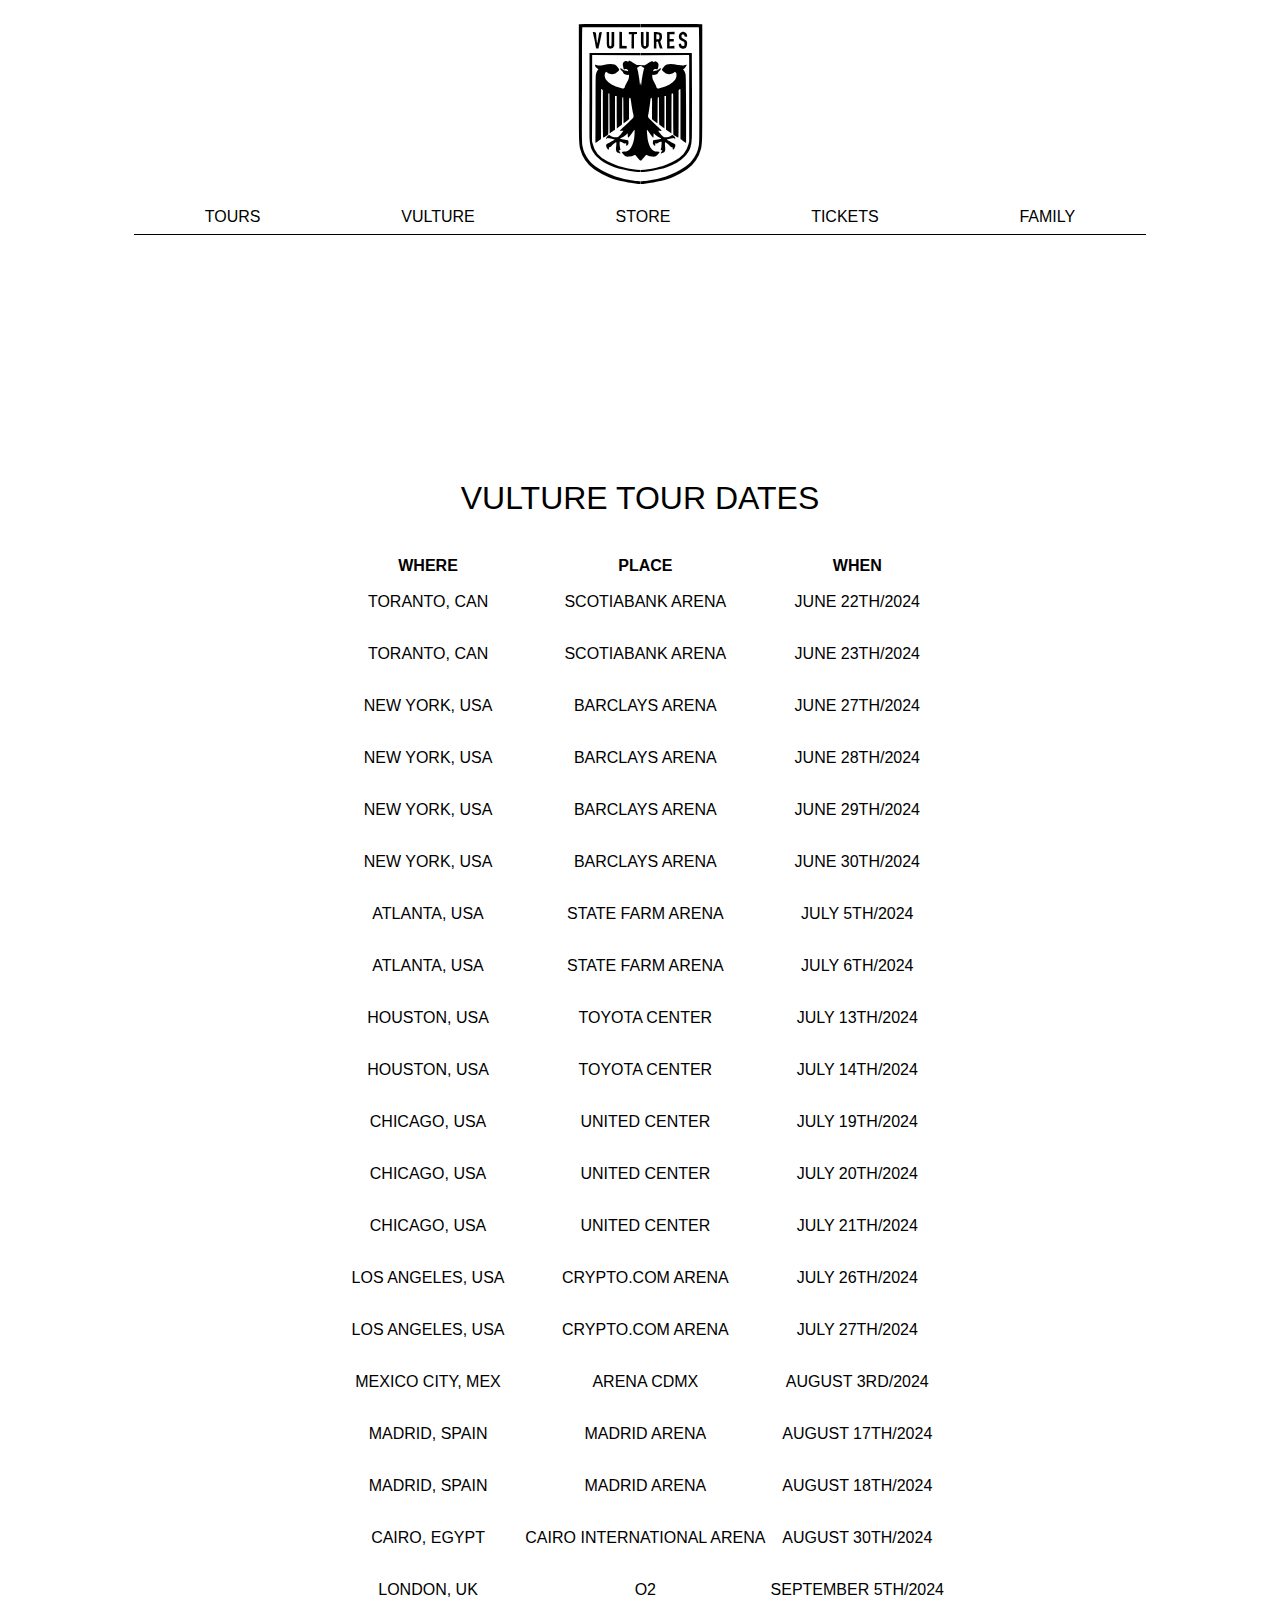
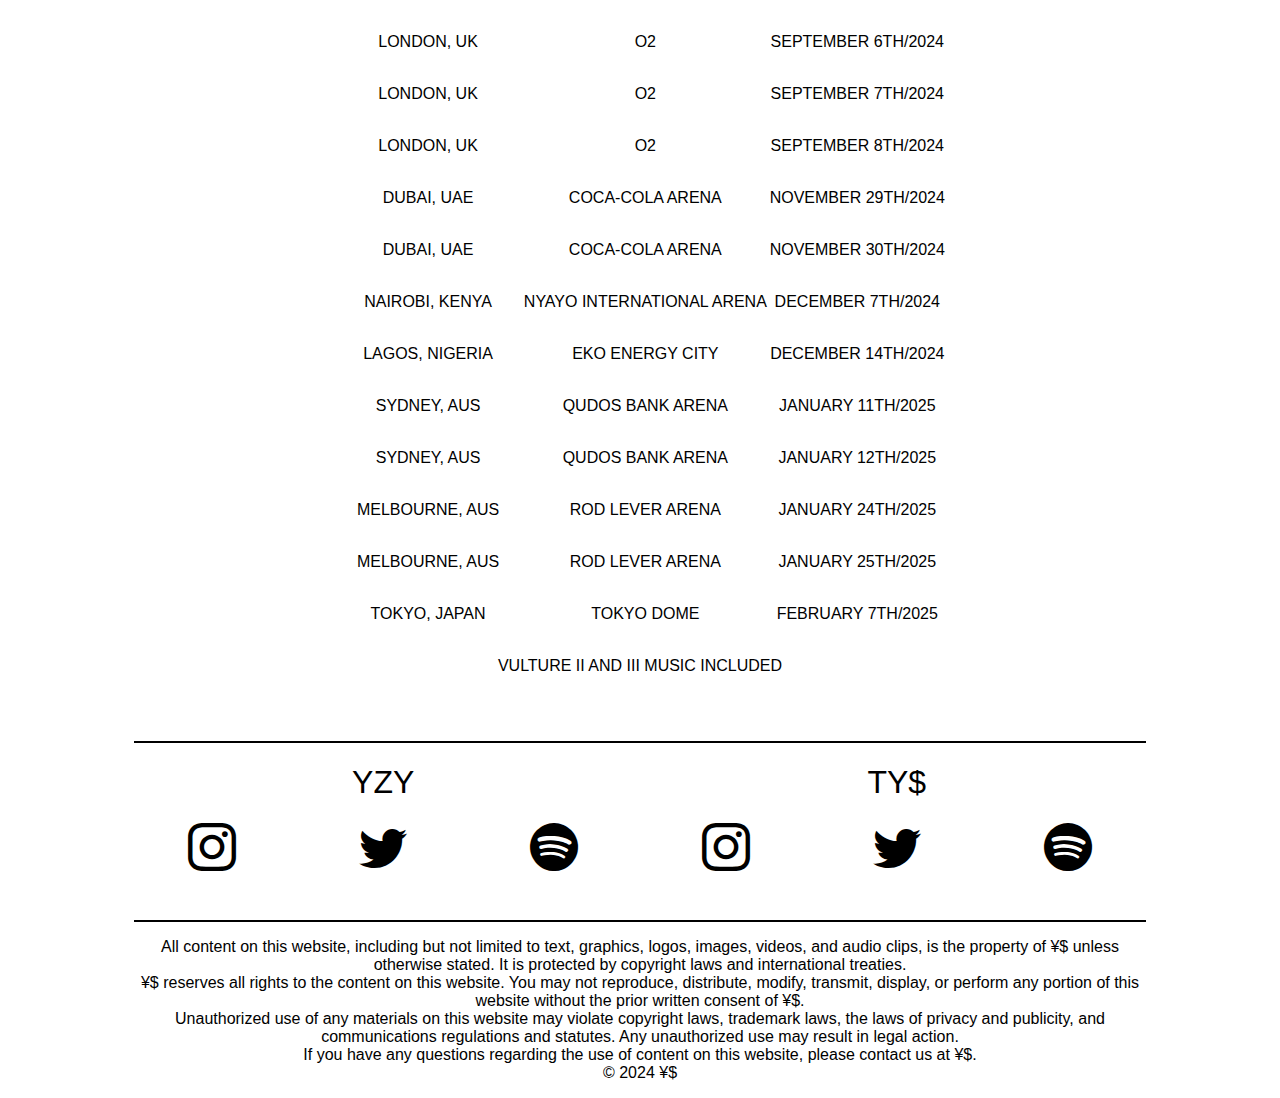
<file: index.html>
<!DOCTYPE html>
<html lang="en">
<head>
    <meta charset="UTF-8">
    <meta name="viewport" content="width=device-width, initial-scale=1.0">
    <link rel="stylesheet" href="css/styles.min.css">
    <link rel="stylesheet" href="icomoon-v1.0/style.css">
    <title>Forsíða</title>
</head>

<body>
    <header>
        <section class="logo">
            <a href="index.html"><span class="icon-VULTURELOGO"> </span></a>
        </section>
        <nav class="topnav">
            <input type="checkbox" class="menuinput" id="toggle">
            <label for="toggle" class="menulabel" ><span class="icon-VULTURELOGO"></span></label>
            <section class="topmenu">
                <a href="index.html">TOURS</a>
                <a href="VULTURE.html">VULTURE</a>
                <a href="STORE.html">STORE</a>
                <a href="TICKETS.html">TICKETS</a>
                <a href="FAMILY.html">FAMILY</a>
            </section>
        </nav> 
    </header>
    <main>
        <section>
            <div class="slideshow">
                <div class="slide">YZY & TY$ VULTURES TOUR SOON</div>
                <div class="slide">YZY & TY$ VULTURES TOUR SOON</div>
                <div class="slide">YZY & TY$ VULTURES TOUR SOON</div>
            </div>
        </section>
        <section>
            <h1>VULTURE TOUR DATES </h1>
        </section>
        <section class="tour seperation">
            <table class="center-table">
                <thead>
                    <th scope="col">WHERE</th>
                    <th scope="col">PLACE</th>
                    <th scope="col">WHEN</th>
                </thead>
                <tbody>
                    <tr>
                        <td data-label="WHERE">TORANTO, CAN</td>
                        <td data-label="PLACE">SCOTIABANK ARENA</td>
                        <td data-label="WHEN">JUNE 22TH/2024</td>
                    </tr>
                    <tr>
                        <td data-label="WHERE">TORANTO, CAN</td>
                        <td data-label="PLACE">SCOTIABANK ARENA</td>
                        <td data-label="WHEN">JUNE 23TH/2024</td>
                    </tr>
                    <tr>
                        <td data-label="WHERE">NEW YORK, USA</td>
                        <td data-label="PLACE">BARCLAYS ARENA</td>
                        <td data-label="WHEN">JUNE 27TH/2024</td>
                    </tr>
                    <tr>
                        <td data-label="WHERE">NEW YORK, USA</td>
                        <td data-label="PLACE">BARCLAYS ARENA</td>
                        <td data-label="WHEN">JUNE 28TH/2024</td>
                    </tr>
                    <tr>
                        <td data-label="WHERE">NEW YORK, USA</td>
                        <td data-label="PLACE">BARCLAYS ARENA</td>
                        <td data-label="WHEN">JUNE 29TH/2024</td>
                    </tr>
                    <tr>
                        <td data-label="WHERE">NEW YORK, USA</td>
                        <td data-label="PLACE">BARCLAYS ARENA</td>
                        <td data-label="WHEN">JUNE 30TH/2024</td>
                    </tr>
                    <tr>
                        <td data-label="WHERE">ATLANTA, USA</td>
                        <td data-label="PLACE">STATE FARM ARENA</td>
                        <td data-label="WHEN">JULY 5TH/2024</td>
                    </tr>
                    <tr>
                        <td data-label="WHERE">ATLANTA, USA</td>
                        <td data-label="PLACE">STATE FARM ARENA</td>
                        <td data-label="WHEN">JULY 6TH/2024</td>
                    </tr>
                    <tr>
                        <td data-label="WHERE">HOUSTON, USA</td>
                        <td data-label="PLACE">TOYOTA CENTER</td>
                        <td data-label="WHEN">JULY 13TH/2024</td>
                    </tr>
                    <tr>
                        <td data-label="WHERE">HOUSTON, USA</td>
                        <td data-label="PLACE">TOYOTA CENTER</td>
                        <td data-label="WHEN">JULY 14TH/2024</td>
                    </tr>
                    <tr>
                        <td data-label="WHERE">CHICAGO, USA</td>
                        <td data-label="PLACE">UNITED CENTER</td>
                        <td data-label="WHEN">JULY 19TH/2024</td>
                    </tr>
                    <tr>
                        <td data-label="WHERE">CHICAGO, USA</td>
                        <td data-label="PLACE">UNITED CENTER</td>
                        <td data-label="WHEN">JULY 20TH/2024</td>
                    </tr>
                    <tr>
                        <td data-label="WHERE">CHICAGO, USA</td>
                        <td data-label="PLACE">UNITED CENTER</td>
                        <td data-label="WHEN">JULY 21TH/2024</td>
                    </tr>
                    <tr>
                        <td data-label="WHERE">LOS ANGELES, USA</td>
                        <td data-label="PLACE">CRYPTO.COM ARENA</td>
                        <td data-label="WHEN">JULY 26TH/2024</td>
                    </tr>
                    <tr>
                        <td data-label="WHERE">LOS ANGELES, USA</td>
                        <td data-label="PLACE">CRYPTO.COM ARENA</td>
                        <td data-label="WHEN">JULY 27TH/2024</td>
                    </tr>
                    <tr>
                        <td data-label="WHERE">MEXICO CITY, MEX</td>
                        <td data-label="PLACE">ARENA CDMX</td>
                        <td data-label="WHEN">AUGUST 3RD/2024</td>
                    </tr>
                    <tr>
                        <td data-label="WHERE">MADRID, SPAIN</td>
                        <td data-label="PLACE">MADRID ARENA</td>
                        <td data-label="WHEN">AUGUST 17TH/2024</td>
                    </tr>
                    <tr>
                        <td data-label="WHERE">MADRID, SPAIN</td>
                        <td data-label="PLACE">MADRID ARENA</td>
                        <td data-label="WHEN">AUGUST 18TH/2024</td>
                    </tr>
                    <tr>
                        <td data-label="WHERE">CAIRO, EGYPT</td>
                        <td data-label="PLACE">CAIRO INTERNATIONAL ARENA</td>
                        <td data-label="WHEN">AUGUST 30TH/2024</td>
                    </tr>
                    <tr>
                        <td data-label="WHERE">LONDON, UK</td>
                        <td data-label="PLACE">O2</td>
                        <td data-label="WHEN">SEPTEMBER 5TH/2024</td>
                    </tr>
                    <tr>
                        <td data-label="WHERE">LONDON, UK</td>
                        <td data-label="PLACE">O2</td>
                        <td data-label="WHEN">SEPTEMBER 6TH/2024</td>
                    </tr>
                    <tr>
                        <td data-label="WHERE">LONDON, UK</td>
                        <td data-label="PLACE">O2</td>
                        <td data-label="WHEN">SEPTEMBER 7TH/2024</td>
                    </tr>
                    <tr>
                        <td data-label="WHERE">LONDON, UK</td>
                        <td data-label="PLACE">O2</td>
                        <td data-label="WHEN">SEPTEMBER 8TH/2024</td>
                    </tr>
                    <tr>
                        <td data-label="WHERE">DUBAI, UAE</td>
                        <td data-label="PLACE">COCA-COLA ARENA</td>
                        <td data-label="WHEN">NOVEMBER 29TH/2024</td>
                    </tr>
                    <tr>
                        <td data-label="WHERE">DUBAI, UAE</td>
                        <td data-label="PLACE">COCA-COLA ARENA</td>
                        <td data-label="WHEN">NOVEMBER 30TH/2024</td>
                    </tr>
                    <tr>
                        <td data-label="WHERE">NAIROBI, KENYA</td>
                        <td data-label="PLACE">NYAYO INTERNATIONAL ARENA</td>
                        <td data-label="WHEN">DECEMBER 7TH/2024</td>
                    </tr>
                    <tr>
                        <td data-label="WHERE">LAGOS, NIGERIA</td>
                        <td data-label="PLACE">EKO ENERGY CITY</td>
                        <td data-label="WHEN">DECEMBER 14TH/2024</td>
                    </tr>
                    <tr>
                        <td data-label="WHERE">SYDNEY, AUS</td>
                        <td data-label="PLACE">QUDOS BANK ARENA</td>
                        <td data-label="WHEN">JANUARY 11TH/2025</td>
                    </tr>
                    <tr>
                        <td data-label="WHERE">SYDNEY, AUS</td>
                        <td data-label="PLACE">QUDOS BANK ARENA</td>
                        <td data-label="WHEN">JANUARY 12TH/2025</td>
                    </tr>
                    <tr>
                        <td data-label="WHERE">MELBOURNE, AUS</td>
                        <td data-label="PLACE">ROD LEVER ARENA</td>
                        <td data-label="WHEN">JANUARY 24TH/2025</td>
                    </tr>
                    <tr>
                        <td data-label="WHERE">MELBOURNE, AUS</td>
                        <td data-label="PLACE">ROD LEVER ARENA</td>
                        <td data-label="WHEN">JANUARY 25TH/2025</td>
                    </tr>
                    <tr>
                        <td data-label="WHERE">TOKYO, JAPAN</td>
                        <td data-label="PLACE">TOKYO DOME</td>
                        <td data-label="WHEN">FEBRUARY 7TH/2025</td>
                    </tr>
                </tbody>
                <tfoot><tr><td class="taflafoot" colspan="4">VULTURE II AND III MUSIC INCLUDED</td></tr></tfoot>
            </table>
        </section>
        <section>
        </section>
    </main>
    <footer class="container">
        <section class="col-2 seperation">
            <div>
                <h1>YZY</h1>
                <div class="col-3">
                    <a href="https://www.instagram.com/kanyewest/?hl=en"><span class="icon-instagram"></span></a>
                    <a href="https://twitter.com/kanyewest?lang=en"><span class="icon-twitter"></span></a>
                    <a href="https://open.spotify.com/artist/5K4W6rqBFWDnAN6FQUkS6x"><span class="icon-spotify"></span></a>
                </div>
            </div>
            <div>
                <h1>TY$</h1>
                <div class="col-3">
                    <a href="https://www.instagram.com/tydollasign/?hl=en"><span class="icon-instagram"></span></a>
                    <a href="https://twitter.com/tydollasign?ref_src=twsrc%5Egoogle%7Ctwcamp%5Eserp%7Ctwgr%5Eauthor"><span class="icon-twitter"></span></a>
                    <a href="https://open.spotify.com/artist/7c0XG5cIJTrrAgEC3ULPiq"><span class="icon-spotify"></span></a>
                </div>
            </div>
        </section>
        <section class="copyright">
            <p>All content on this website, including but not limited to text, graphics, logos, images, videos, and audio clips, is the property of ¥$ unless otherwise stated. It is protected by copyright laws and international treaties. <br> 
      
                ¥$ reserves all rights to the content on this website. You may not reproduce, distribute, modify, transmit, display, or perform any portion of this website without the prior written consent of ¥$. <br>
                  
                Unauthorized use of any materials on this website may violate copyright laws, trademark laws, the laws of privacy and publicity, and communications regulations and statutes. Any unauthorized use may result in legal action. <br>
                  
                If you have any questions regarding the use of content on this website, please contact us at ¥$.  <br>
                  
                © 2024 ¥$</p>
        </section>    
    </footer>
    <a href="#top" class="scrollUp">⇧</a>
</body>
</html>
</file>
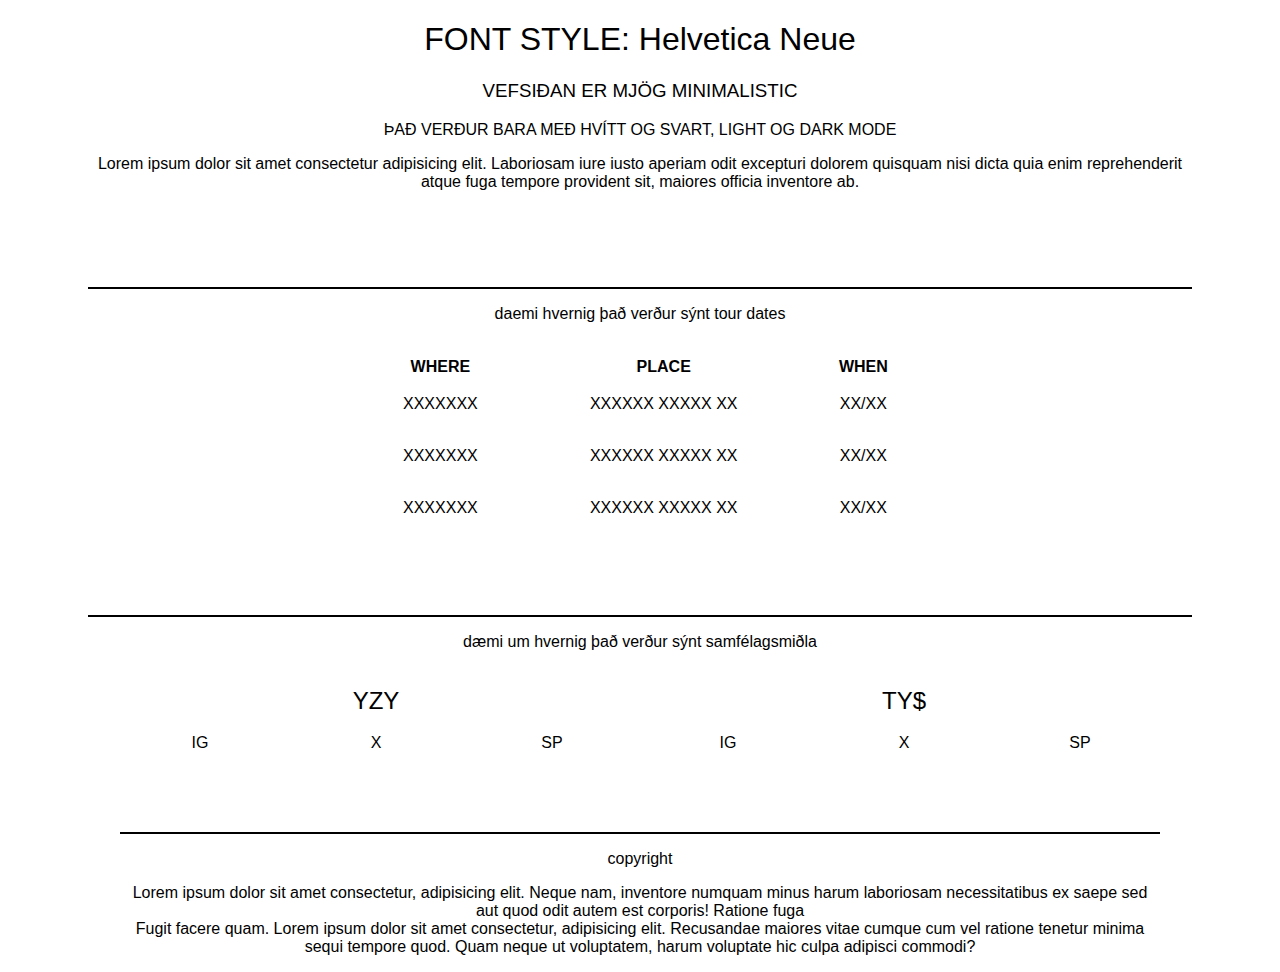
<file: Styledaemi/index.html>
<!DOCTYPE html>
<html lang="en">
<head>
    <meta charset="UTF-8">
    <meta name="viewport" content="width=device-width, initial-scale=1.0">
    <title></title>
</head>
<style>
html {
    scroll-behavior: smooth;
  }
:root {
    font-family: "HelveticaNeue-Light", "Helvetica Neue Light", "Helvetica Neue", Helvetica, Arial, "Lucida Grande", sans-serif; 

    --lt-bg-1:rgb(255, 255, 255);
    --lt-txt-1:rgb(0, 0, 0);

    --nt-bg-1:rgb(0, 0, 0);
    --nt-txt-1:rgb(255, 255, 255);
}
@media (prefers-color-scheme: dark) {
	:root {
		--lt-bg-1: var(--nt-bg-1);
        --lt-txt-1: var(--nt-txt-1);
	}
}

body {
    background-color: var(--lt-bg-1);
    color: var(--lt-txt-1);
}
h1,
h2,
h3,
h4,
h5,
h6,
p {
    font-weight: 300;
    text-align: center;
}
.seperation{
    border-bottom: 2px solid black;
    padding-bottom: 5rem;
}
body {
    padding: 0 5rem 0 5rem;
}
footer {
    padding: 0 2rem 0 2rem;
}
.col-2 {
    display: grid;
    grid-template-columns: 1fr;
    row-gap: 1rem;
    text-align: center;
}
.col-3 {
    display: grid;
    grid-template-columns: 1fr;
    row-gap: 1rem;
    text-align: center;
}
@media screen and (min-width: 768px) {
    .col-2 {
      display: grid;
      grid-template-columns: 1fr 1fr;
      gap: 1rem;
    }
    .col-3 {
        display: grid;
        grid-template-columns: 1fr 1fr 1fr;
        gap: 1rem;
    }
  }
table {
    padding-top: 1rem;
    border: none;
    background-color:var(--lt-bg-1);
    width: 50%;
    text-align: center;
    margin: auto;
}
table td {
    color: var(--lt-txt-1);
    text-align: center;
    padding: 1rem 0 1rem 0;
}
a {
    text-decoration: none;
    color: var(--lt-txt-1);
}
</style>
<body>
    <h1>FONT STYLE: Helvetica Neue</h1>
    <section class="seperation">
        <div>
            <h3>VEFSIÐAN ER MJÖG MINIMALISTIC</h3>
            <p>ÞAÐ VERÐUR BARA MEÐ HVÍTT OG SVART, LIGHT OG DARK MODE</p>
        </div>
        <div>
            <p>Lorem ipsum dolor sit amet consectetur adipisicing elit. Laboriosam iure iusto aperiam odit excepturi dolorem quisquam nisi dicta quia enim reprehenderit atque fuga tempore provident sit, maiores officia inventore ab.</p>
        </div>
    </section>
    <section class="seperation">
        <p>daemi hvernig það verður sýnt tour dates</p>
        <table>
            <thead>
                <th>WHERE</th>
                <th>PLACE</th>
                <th>WHEN</th>
            </thead>
            <tbody>
                <tr>
                    <td>XXXXXXX</td>
                    <td>XXXXXX XXXXX XX</td>
                    <td>XX/XX</td>
                </tr>
                <tr>
                    <td>XXXXXXX</td>
                    <td>XXXXXX XXXXX XX</td>
                    <td>XX/XX</td>
                </tr>
                <tr>
                    <td>XXXXXXX</td>
                    <td>XXXXXX XXXXX XX</td>
                    <td>XX/XX</td>
                </tr>
            </tbody>
            <tfoot></tfoot>
        </table>
    </section>
</body>
<footer>
    <p>dæmi um hvernig það verður sýnt samfélagsmiðla</p>
    <section class="col-2 container seperation">
        <div>
           <h2>YZY</h2>
            <div class="col-3">
                <a href="#">IG</a>
                <a href="#">X</a>
                <a href="#">SP</a>
            </div>
        </div>
        <div>
            <h2>TY$</h2>
            <div class="col-3">
                <a href="#">IG</a>
                <a href="#">X</a>
                <a href="#">SP</a>
            </div>
        </div>
    </section>
    <p>copyright</p>
    <section>
        <p>Lorem ipsum dolor sit amet consectetur, adipisicing elit. Neque nam, inventore numquam minus harum laboriosam necessitatibus ex saepe sed aut quod odit autem est corporis! Ratione fuga <br> 
            Fugit facere quam. Lorem ipsum dolor sit amet consectetur, adipisicing elit. Recusandae maiores vitae cumque cum vel ratione tenetur minima sequi tempore quod. Quam neque ut voluptatem, harum voluptate hic culpa adipisci commodi?</p>
    </section>
</footer>
</html>
</file>
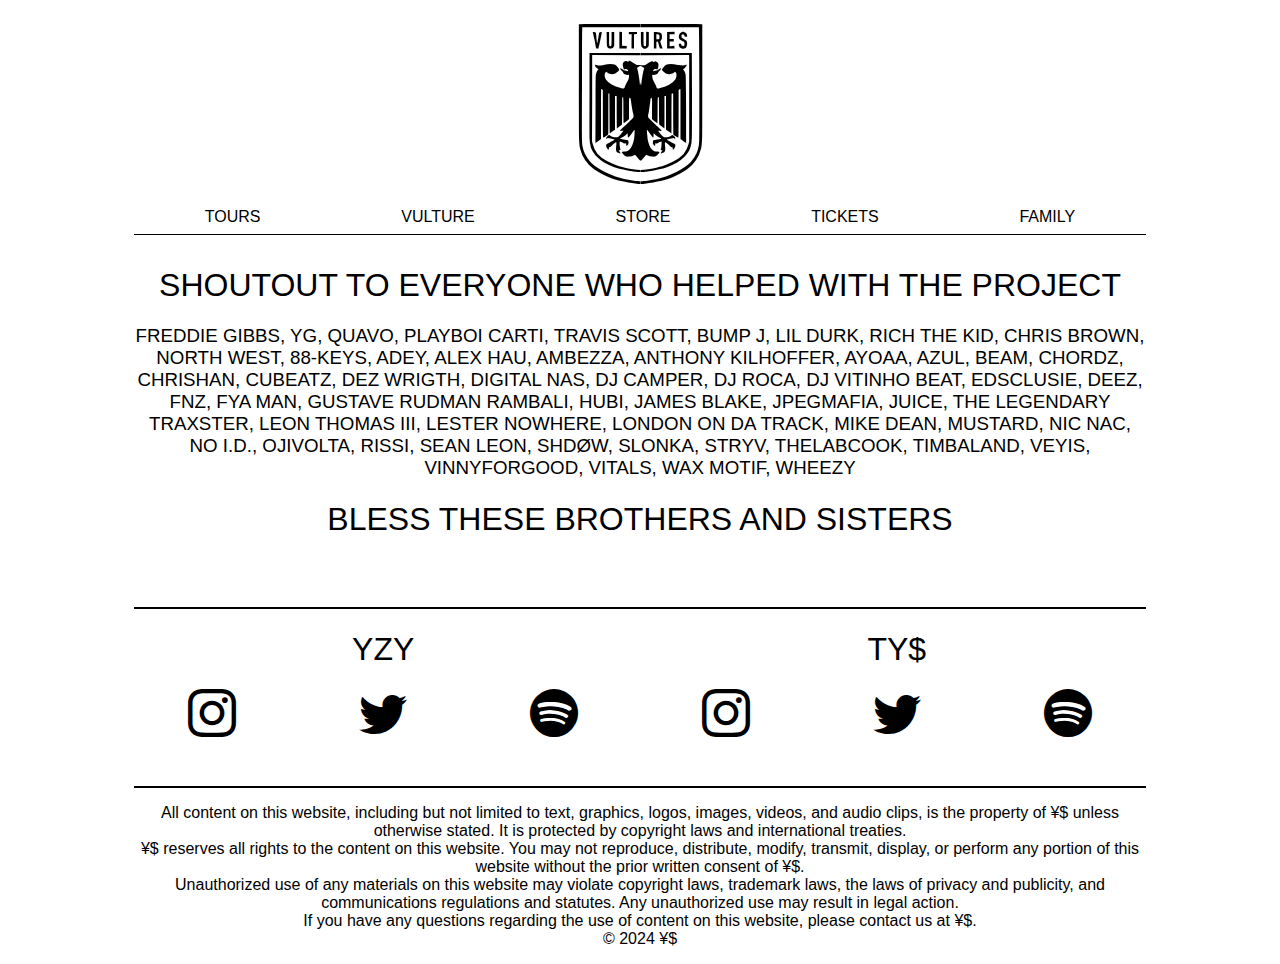
<file: FAMILY.html>
<!DOCTYPE html>
<html lang="en">
<head>
    <meta charset="UTF-8">
    <meta name="viewport" content="width=device-width, initial-scale=1.0">
    <link rel="stylesheet" href="css/styles.min.css">
    <link rel="stylesheet" href="icomoon-v1.0/style.css">
    <title>FAMILY</title>
</head>

<body>
    <header>
        <section class="logo">
            <a href="index.html"><span class="icon-VULTURELOGO"> </span></a>
        </section>
        <nav class="topnav">
            <input type="checkbox" class="menuinput" id="toggle">
            <label for="toggle" class="menulabel" ><span class="icon-VULTURELOGO"></span></label>
            <section class="topmenu">
                <a href="index.html">TOURS</a>
                <a href="VULTURE.html">VULTURE</a>
                <a href="STORE.html">STORE</a>
                <a href="TICKETS.html">TICKETS</a>
                <a href="FAMILY.html">FAMILY</a>
            </section>
        </nav> 
    </header>
    <main>
        <section class="seperation">
            <h1> <strong> SHOUTOUT TO EVERYONE WHO HELPED WITH THE PROJECT </strong></h1>
            <h3>FREDDIE GIBBS, YG, QUAVO, PLAYBOI CARTI, TRAVIS SCOTT, BUMP J, LIL DURK, RICH THE KID, CHRIS BROWN, NORTH WEST, 88-KEYS, ADEY, ALEX HAU, AMBEZZA, ANTHONY KILHOFFER, AYOAA, AZUL, BEAM, CHORDZ, CHRISHAN, CUBEATZ, DEZ WRIGTH, DIGITAL NAS, DJ CAMPER, DJ ROCA, DJ VITINHO BEAT, EDSCLUSIE, DEEZ, FNZ, FYA MAN, GUSTAVE RUDMAN RAMBALI, HUBI, JAMES BLAKE, JPEGMAFIA, JUICE, THE LEGENDARY TRAXSTER, LEON THOMAS III, LESTER NOWHERE, LONDON ON DA TRACK, MIKE DEAN, MUSTARD, NIC NAC, NO I.D., OJIVOLTA, RISSI, SEAN LEON, SHDØW, SLONKA, STRYV, THELABCOOK, TIMBALAND, VEYIS, VINNYFORGOOD, VITALS, WAX MOTIF, WHEEZY</h3>
            <h1><strong>BLESS THESE BROTHERS AND SISTERS</strong></h1>
        </section>
    </main>
    <footer class="container">
        <section class="col-2 seperation">
            <div>
                <h1>YZY</h1>
                <div class="col-3">
                    <a href="https://www.instagram.com/kanyewest/?hl=en"><span class="icon-instagram"></span></a>
                    <a href="https://twitter.com/kanyewest?lang=en"><span class="icon-twitter"></span></a>
                    <a href="https://open.spotify.com/artist/5K4W6rqBFWDnAN6FQUkS6x"><span class="icon-spotify"></span></a>
                </div>
            </div>
            <div>
                <h1>TY$</h1>
                <div class="col-3">
                    <a href="https://www.instagram.com/tydollasign/?hl=en"><span class="icon-instagram"></span></a>
                    <a href="https://twitter.com/tydollasign?ref_src=twsrc%5Egoogle%7Ctwcamp%5Eserp%7Ctwgr%5Eauthor"><span class="icon-twitter"></span></a>
                    <a href="https://open.spotify.com/artist/7c0XG5cIJTrrAgEC3ULPiq"><span class="icon-spotify"></span></a>
                </div>
            </div>
        </section>
        <section class="copyright">
            <p>All content on this website, including but not limited to text, graphics, logos, images, videos, and audio clips, is the property of ¥$ unless otherwise stated. It is protected by copyright laws and international treaties. <br> 
      
                ¥$ reserves all rights to the content on this website. You may not reproduce, distribute, modify, transmit, display, or perform any portion of this website without the prior written consent of ¥$. <br>
                  
                Unauthorized use of any materials on this website may violate copyright laws, trademark laws, the laws of privacy and publicity, and communications regulations and statutes. Any unauthorized use may result in legal action. <br>
                  
                If you have any questions regarding the use of content on this website, please contact us at ¥$.  <br>
                  
                © 2024 ¥$</p>
        </section>    
    </footer>
    <a href="#top" class="scrollUp">⇧</a>
</body>
</html>
</file>
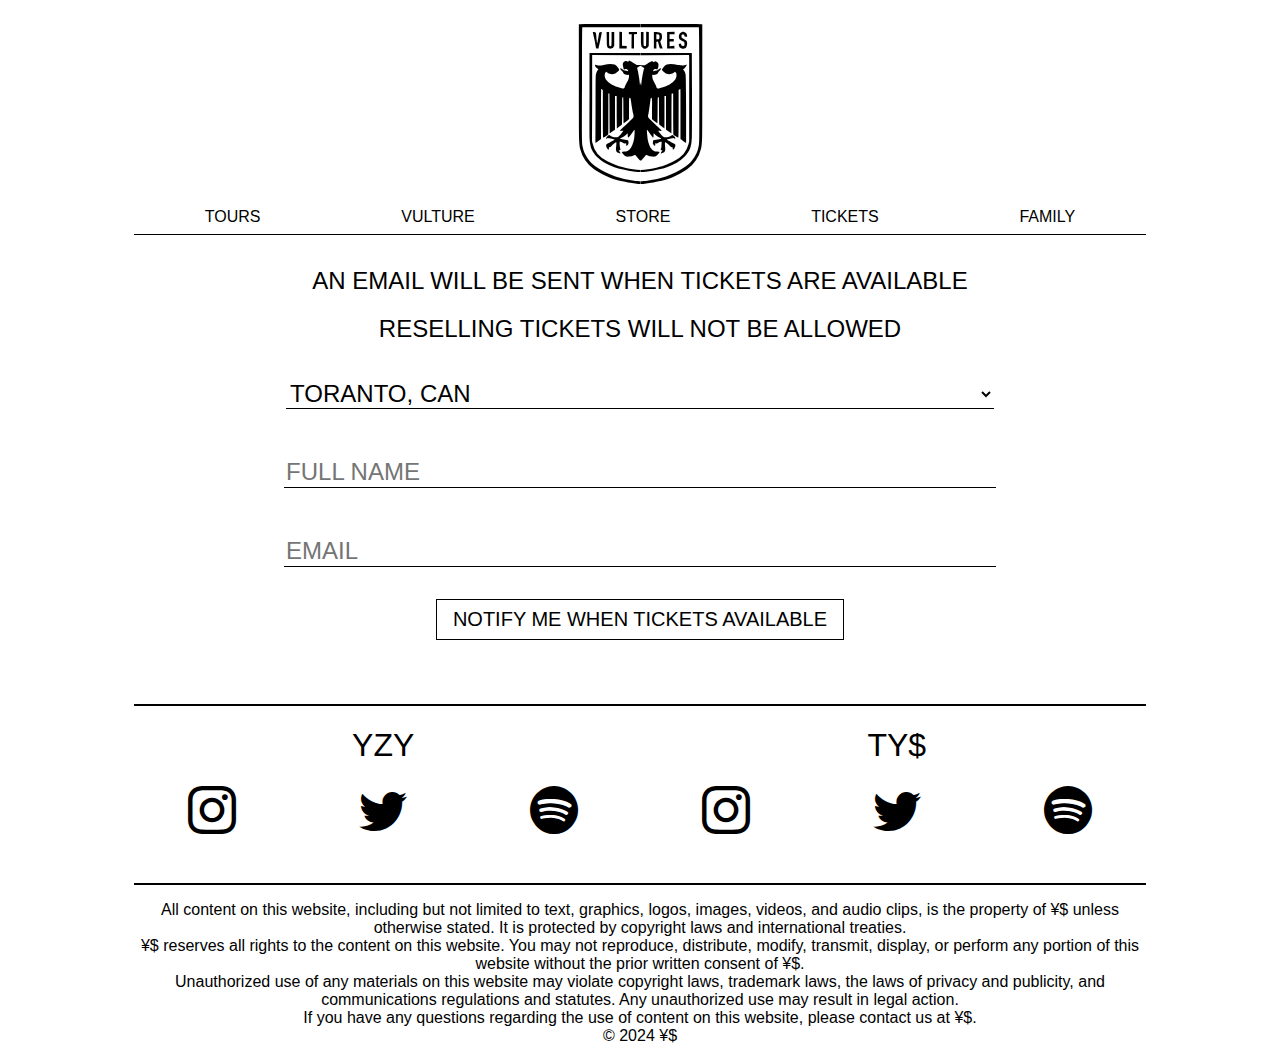
<file: TICKETS.html>
<!DOCTYPE html>
<html lang="en">
<head>
    <meta charset="UTF-8">
    <meta name="viewport" content="width=device-width, initial-scale=1.0">
    <link rel="stylesheet" href="css/styles.min.css">
    <link rel="stylesheet" href="icomoon-v1.0/style.css">
    <title>Forsíða</title>
</head>

<body>
    <header>
        <section class="logo">
            <a href="index.html"><span class="icon-VULTURELOGO"> </span></a>
        </section>
        <nav class="topnav">
            <input type="checkbox" class="menuinput" id="toggle">
            <label for="toggle" class="menulabel" ><span class="icon-VULTURELOGO"></span></label>
            <section class="topmenu">
                <a href="index.html">TOURS</a>
                <a href="VULTURE.html">VULTURE</a>
                <a href="STORE.html">STORE</a>
                <a href="TICKETS.html">TICKETS</a>
                <a href="FAMILY.html">FAMILY</a>
            </section>
        </nav> 
    </header>
    <main>
        <section>
            <h2>AN EMAIL WILL BE SENT WHEN TICKETS ARE AVAILABLE</h2>
            <h2>RESELLING TICKETS WILL NOT BE ALLOWED</h2>
        </section>
        <section class="seperation">
            <form action="#" method="get" class="register">
                <p>
                    <select name="" id="" placeholder="COUNTRY" required>
                        <option value="">TORANTO, CAN</option>
                        <option value="">NEW YORK, USA</option>
                        <option value="">ATLANTA, USA</option>
                        <option value="">HOUSTON, USA</option>
                        <option value="">CHICAGO, USA</option>
                        <option value="">LOS ANGELES, USA</option>
                        <option value="">MEXICO CITY, MEX</option>
                        <option value="">MADRID, SPAIN</option>
                        <option value="">LONDON, UK</option>
                        <option value="">DUBAI, UAE</option>
                        <option value="">NAIROBI, KENYA	</option>
                        <option value="">LAGOS, NIGERIA	</option>
                        <option value="">SYDNEY, AUS</option>
                        <option value="">MELBOURNE, AUS	</option>
                        <option value="">TOKYO, JAPAN</option>
                    </select>
                </p>
                <p>
                    <input type="text" name="" id="" placeholder="FULL NAME" required>
                </p>
                <p>
                    <input type="email" name="" id="" placeholder="EMAIL" required>
                </p>
                <p>
                <button class="notify">NOTIFY ME WHEN TICKETS AVAILABLE</button>
                <p>
            </form>
        </section>
    </main>
    <footer class="container">
        <section class="col-2 seperation">
            <div>
                <h1>YZY</h1>
                <div class="col-3">
                    <a href="https://www.instagram.com/kanyewest/?hl=en"><span class="icon-instagram"></span></a>
                    <a href="https://twitter.com/kanyewest?lang=en"><span class="icon-twitter"></span></a>
                    <a href="https://open.spotify.com/artist/5K4W6rqBFWDnAN6FQUkS6x"><span class="icon-spotify"></span></a>
                </div>
            </div>
            <div>
                <h1>TY$</h1>
                <div class="col-3">
                    <a href="https://www.instagram.com/tydollasign/?hl=en"><span class="icon-instagram"></span></a>
                    <a href="https://twitter.com/tydollasign?ref_src=twsrc%5Egoogle%7Ctwcamp%5Eserp%7Ctwgr%5Eauthor"><span class="icon-twitter"></span></a>
                    <a href="https://open.spotify.com/artist/7c0XG5cIJTrrAgEC3ULPiq"><span class="icon-spotify"></span></a>
                </div>
            </div>
        </section>
        <section class="copyright">
            <p>All content on this website, including but not limited to text, graphics, logos, images, videos, and audio clips, is the property of ¥$ unless otherwise stated. It is protected by copyright laws and international treaties. <br> 
      
                ¥$ reserves all rights to the content on this website. You may not reproduce, distribute, modify, transmit, display, or perform any portion of this website without the prior written consent of ¥$. <br>
                  
                Unauthorized use of any materials on this website may violate copyright laws, trademark laws, the laws of privacy and publicity, and communications regulations and statutes. Any unauthorized use may result in legal action. <br>
                  
                If you have any questions regarding the use of content on this website, please contact us at ¥$.  <br>
                  
                © 2024 ¥$</p>
        </section>    
    </footer>
    <a href="#top" class="scrollUp">⇧</a>
</body>
</html>
</file>
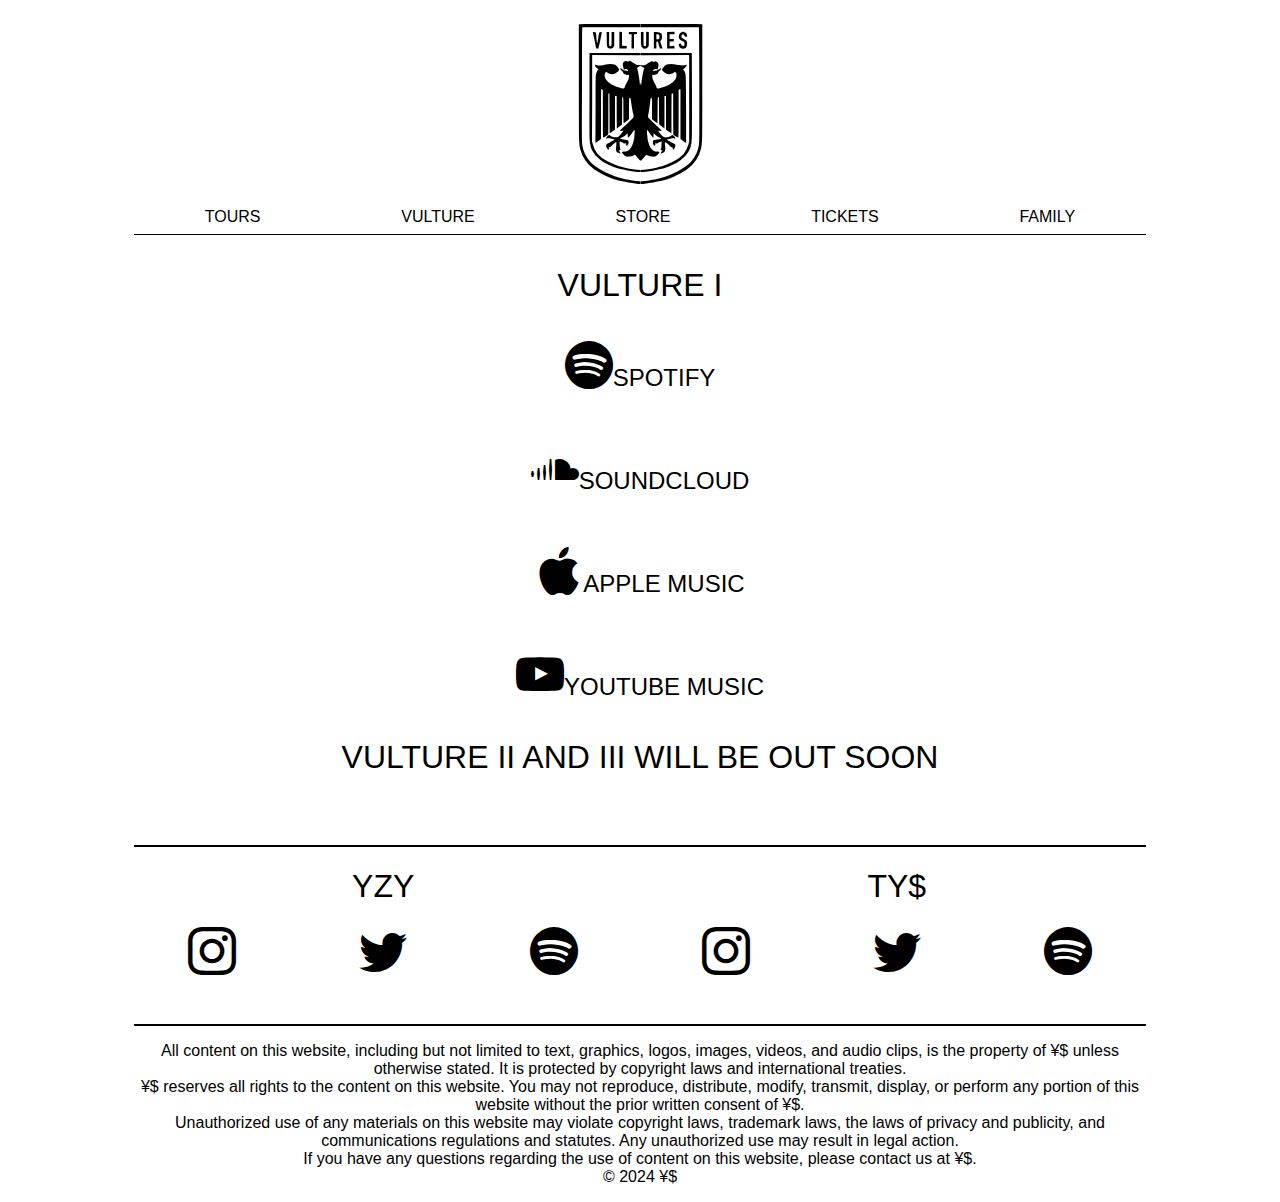
<file: VULTURE.html>
<!DOCTYPE html>
<html lang="en">
<head>
    <meta charset="UTF-8">
    <meta name="viewport" content="width=device-width, initial-scale=1.0">
    <link rel="stylesheet" href="css/styles.min.css">
    <link rel="stylesheet" href="icomoon-v1.0/style.css">
    <title>VULTURE</title>
</head>

<body>
    <header>
        <section class="logo">
            <a href="index.html"><span class="icon-VULTURELOGO"> </span></a>
        </section>
        <nav class="topnav">
            <input type="checkbox" class="menuinput" id="toggle">
            <label for="toggle" class="menulabel" ><span class="icon-VULTURELOGO"></span></label>
            <section class="topmenu">
                <a href="index.html">TOURS</a>
                <a href="VULTURE.html">VULTURE</a>
                <a href="STORE.html">STORE</a>
                <a href="TICKETS.html">TICKETS</a>
                <a href="FAMILY.html">FAMILY</a>
            </section>
        </nav> 
    </header>
    <main>
        <section class="seperation vulture">
            <h1>VULTURE I</h1>
            <h2><span class="icon-spotify"></span><strong><a href="https://open.spotify.com/album/0k7ALIqqds5oGFtpMsaHLK">SPOTIFY</a></strong></h2>
            <h2><span class="icon-soundcloud"></span><strong><a href="https://soundcloud.com/kanyewest/sets/vultures-1-2">SOUNDCLOUD</a></strong></h2>
            <h2><span class="icon-appleinc"></span><strong><a href="">APPLE MUSIC</a></strong></h2>
            <h2><span class="icon-youtube"></span><strong><a href="https://music.youtube.com/playlist?list=OLAK5uy_nfksLEr5NjaidtkdY2HypJ3i6heoxU_kE">YOUTUBE MUSIC</a></strong></h2>
            <h1>VULTURE II AND III WILL BE OUT SOON</h1>
        </section>
    </main>
    <footer class="container">
        <section class="col-2 seperation">
            <div>
                <h1>YZY</h1>
                <div class="col-3">
                    <a href="https://www.instagram.com/kanyewest/?hl=en"><span class="icon-instagram"></span></a>
                    <a href="https://twitter.com/kanyewest?lang=en"><span class="icon-twitter"></span></a>
                    <a href="https://open.spotify.com/artist/5K4W6rqBFWDnAN6FQUkS6x"><span class="icon-spotify"></span></a>
                </div>
            </div>
            <div>
                <h1>TY$</h1>
                <div class="col-3">
                    <a href="https://www.instagram.com/tydollasign/?hl=en"><span class="icon-instagram"></span></a>
                    <a href="https://twitter.com/tydollasign?ref_src=twsrc%5Egoogle%7Ctwcamp%5Eserp%7Ctwgr%5Eauthor"><span class="icon-twitter"></span></a>
                    <a href="https://open.spotify.com/artist/7c0XG5cIJTrrAgEC3ULPiq"><span class="icon-spotify"></span></a>
                </div>
            </div>
        </section>
        <section class="copyright">
            <p>All content on this website, including but not limited to text, graphics, logos, images, videos, and audio clips, is the property of ¥$ unless otherwise stated. It is protected by copyright laws and international treaties. <br> 
      
                ¥$ reserves all rights to the content on this website. You may not reproduce, distribute, modify, transmit, display, or perform any portion of this website without the prior written consent of ¥$. <br>
                  
                Unauthorized use of any materials on this website may violate copyright laws, trademark laws, the laws of privacy and publicity, and communications regulations and statutes. Any unauthorized use may result in legal action. <br>
                  
                If you have any questions regarding the use of content on this website, please contact us at ¥$.  <br>
                  
                © 2024 ¥$</p>
        </section>    
    </footer>
    <a href="#top" class="scrollUp">⇧</a>
</body>
</html>
</file>
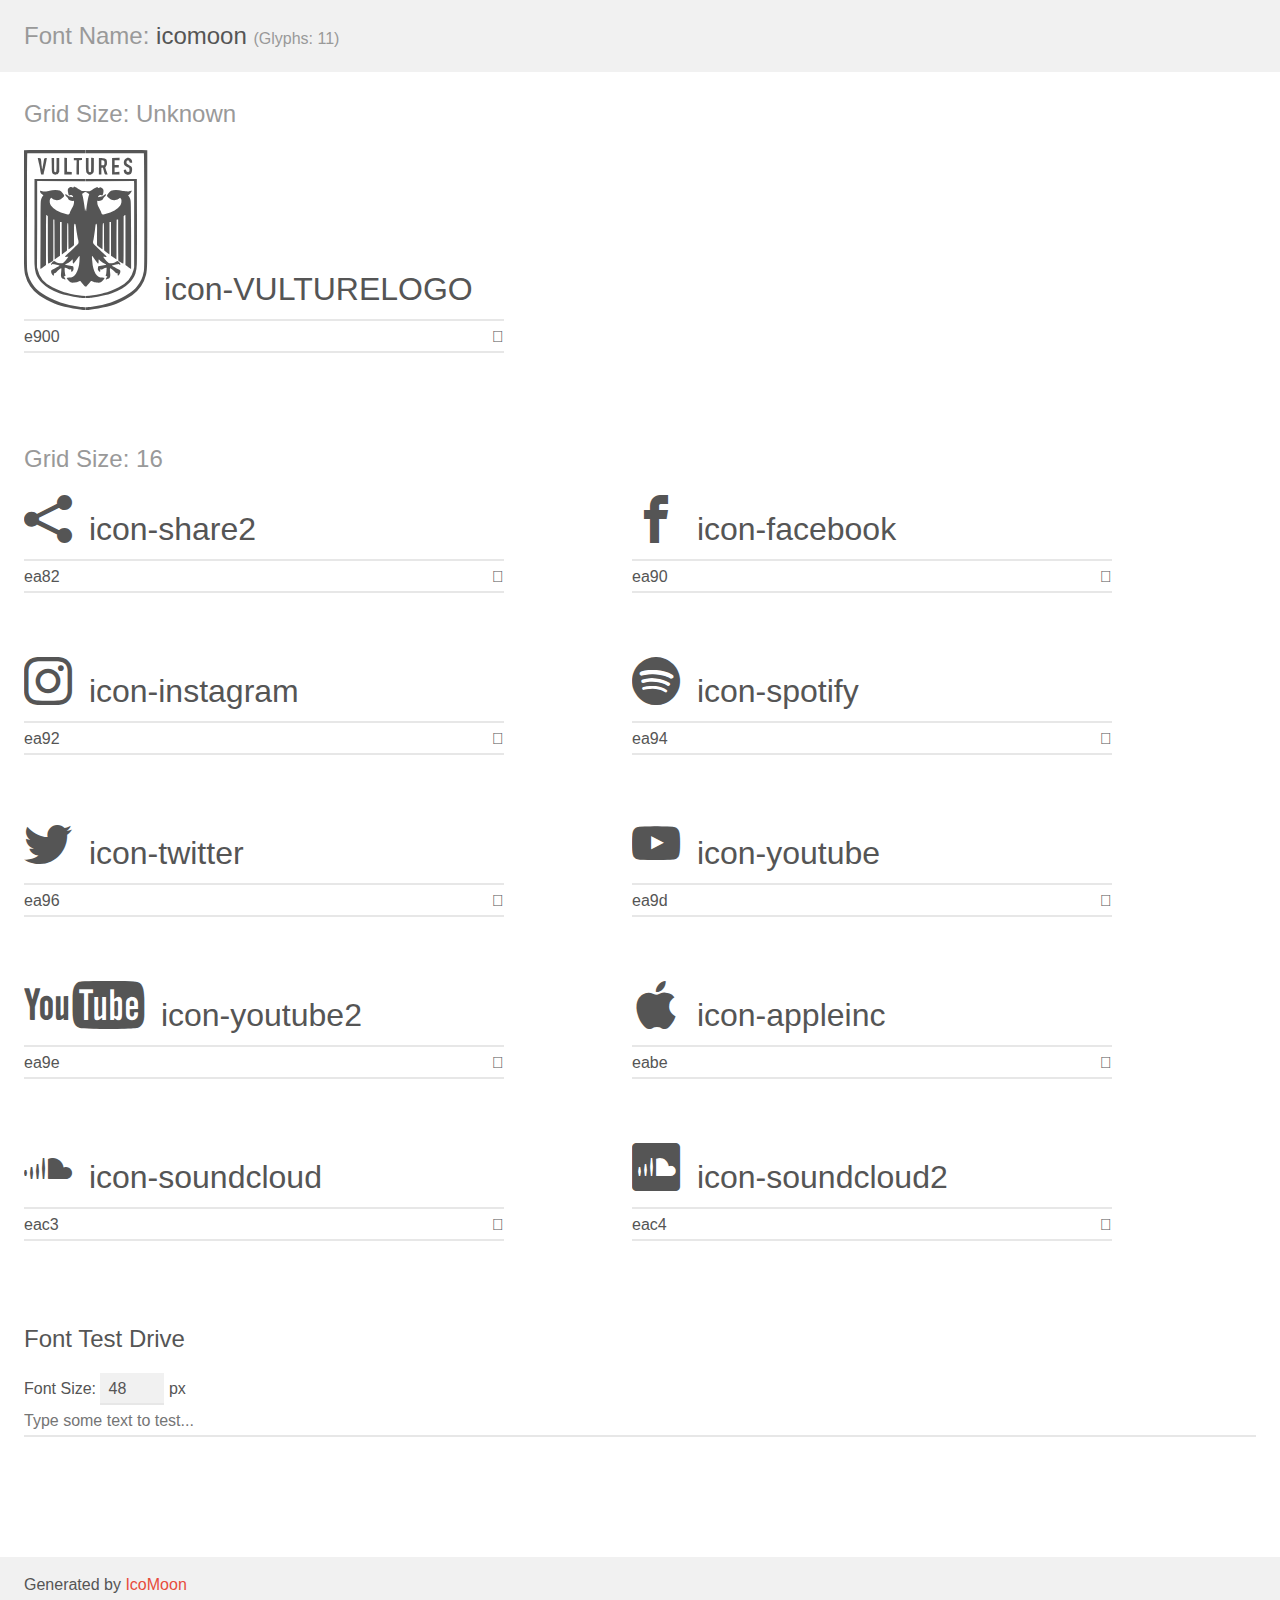
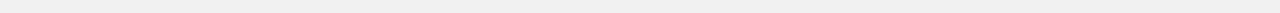
<file: icomoon-v1.0/demo.html>
<!doctype html>
<html>
<head>
    <meta charset="utf-8">
    <title>IcoMoon Demo</title>
    <meta name="description" content="An Icon Font Generated By IcoMoon.io">
    <meta name="viewport" content="width=device-width, initial-scale=1">
    <link rel="stylesheet" href="demo-files/demo.css">
    <link rel="stylesheet" href="style.css"></head>
<body>
    <div class="bgc1 clearfix">
        <h1 class="mhmm mvm"><span class="fgc1">Font Name:</span> icomoon <small class="fgc1">(Glyphs:&nbsp;11)</small></h1>
    </div>
    <div class="clearfix mhl ptl">
        <h1 class="mvm mtn fgc1">Grid Size: Unknown</h1>
        <div class="glyph fs1">
            <div class="clearfix bshadow0 pbs">
                <span class="icon-VULTURELOGO"></span>
                <span class="mls"> icon-VULTURELOGO</span>
            </div>
            <fieldset class="fs0 size1of1 clearfix hidden-false">
                <input type="text" readonly value="e900" class="unit size1of2" />
                <input type="text" maxlength="1" readonly value="&#xe900;" class="unitRight size1of2 talign-right" />
            </fieldset>
            <div class="fs0 bshadow0 clearfix hidden-true">
                <span class="unit pvs fgc1">liga: </span>
                <input type="text" readonly value="" class="liga unitRight" />
            </div>
        </div>
    </div>
    <div class="clearfix mhl ptl">
        <h1 class="mvm mtn fgc1">Grid Size: 16</h1>
        <div class="glyph fs2">
            <div class="clearfix bshadow0 pbs">
                <span class="icon-share2"></span>
                <span class="mls"> icon-share2</span>
            </div>
            <fieldset class="fs0 size1of1 clearfix hidden-false">
                <input type="text" readonly value="ea82" class="unit size1of2" />
                <input type="text" maxlength="1" readonly value="&#xea82;" class="unitRight size1of2 talign-right" />
            </fieldset>
            <div class="fs0 bshadow0 clearfix hidden-true">
                <span class="unit pvs fgc1">liga: </span>
                <input type="text" readonly value="share2, social" class="liga unitRight" />
            </div>
        </div>
        <div class="glyph fs2">
            <div class="clearfix bshadow0 pbs">
                <span class="icon-facebook"></span>
                <span class="mls"> icon-facebook</span>
            </div>
            <fieldset class="fs0 size1of1 clearfix hidden-false">
                <input type="text" readonly value="ea90" class="unit size1of2" />
                <input type="text" maxlength="1" readonly value="&#xea90;" class="unitRight size1of2 talign-right" />
            </fieldset>
            <div class="fs0 bshadow0 clearfix hidden-true">
                <span class="unit pvs fgc1">liga: </span>
                <input type="text" readonly value="facebook, brand10" class="liga unitRight" />
            </div>
        </div>
        <div class="glyph fs2">
            <div class="clearfix bshadow0 pbs">
                <span class="icon-instagram"></span>
                <span class="mls"> icon-instagram</span>
            </div>
            <fieldset class="fs0 size1of1 clearfix hidden-false">
                <input type="text" readonly value="ea92" class="unit size1of2" />
                <input type="text" maxlength="1" readonly value="&#xea92;" class="unitRight size1of2 talign-right" />
            </fieldset>
            <div class="fs0 bshadow0 clearfix hidden-true">
                <span class="unit pvs fgc1">liga: </span>
                <input type="text" readonly value="instagram, brand12" class="liga unitRight" />
            </div>
        </div>
        <div class="glyph fs2">
            <div class="clearfix bshadow0 pbs">
                <span class="icon-spotify"></span>
                <span class="mls"> icon-spotify</span>
            </div>
            <fieldset class="fs0 size1of1 clearfix hidden-false">
                <input type="text" readonly value="ea94" class="unit size1of2" />
                <input type="text" maxlength="1" readonly value="&#xea94;" class="unitRight size1of2 talign-right" />
            </fieldset>
            <div class="fs0 bshadow0 clearfix hidden-true">
                <span class="unit pvs fgc1">liga: </span>
                <input type="text" readonly value="spotify, brand14" class="liga unitRight" />
            </div>
        </div>
        <div class="glyph fs2">
            <div class="clearfix bshadow0 pbs">
                <span class="icon-twitter"></span>
                <span class="mls"> icon-twitter</span>
            </div>
            <fieldset class="fs0 size1of1 clearfix hidden-false">
                <input type="text" readonly value="ea96" class="unit size1of2" />
                <input type="text" maxlength="1" readonly value="&#xea96;" class="unitRight size1of2 talign-right" />
            </fieldset>
            <div class="fs0 bshadow0 clearfix hidden-true">
                <span class="unit pvs fgc1">liga: </span>
                <input type="text" readonly value="twitter, brand16" class="liga unitRight" />
            </div>
        </div>
        <div class="glyph fs2">
            <div class="clearfix bshadow0 pbs">
                <span class="icon-youtube"></span>
                <span class="mls"> icon-youtube</span>
            </div>
            <fieldset class="fs0 size1of1 clearfix hidden-false">
                <input type="text" readonly value="ea9d" class="unit size1of2" />
                <input type="text" maxlength="1" readonly value="&#xea9d;" class="unitRight size1of2 talign-right" />
            </fieldset>
            <div class="fs0 bshadow0 clearfix hidden-true">
                <span class="unit pvs fgc1">liga: </span>
                <input type="text" readonly value="youtube, brand21" class="liga unitRight" />
            </div>
        </div>
        <div class="glyph fs2">
            <div class="clearfix bshadow0 pbs">
                <span class="icon-youtube2"></span>
                <span class="mls"> icon-youtube2</span>
            </div>
            <fieldset class="fs0 size1of1 clearfix hidden-false">
                <input type="text" readonly value="ea9e" class="unit size1of2" />
                <input type="text" maxlength="1" readonly value="&#xea9e;" class="unitRight size1of2 talign-right" />
            </fieldset>
            <div class="fs0 bshadow0 clearfix hidden-true">
                <span class="unit pvs fgc1">liga: </span>
                <input type="text" readonly value="youtube2, brand22" class="liga unitRight" />
            </div>
        </div>
        <div class="glyph fs2">
            <div class="clearfix bshadow0 pbs">
                <span class="icon-appleinc"></span>
                <span class="mls"> icon-appleinc</span>
            </div>
            <fieldset class="fs0 size1of1 clearfix hidden-false">
                <input type="text" readonly value="eabe" class="unit size1of2" />
                <input type="text" maxlength="1" readonly value="&#xeabe;" class="unitRight size1of2 talign-right" />
            </fieldset>
            <div class="fs0 bshadow0 clearfix hidden-true">
                <span class="unit pvs fgc1">liga: </span>
                <input type="text" readonly value="apple, brand53" class="liga unitRight" />
            </div>
        </div>
        <div class="glyph fs2">
            <div class="clearfix bshadow0 pbs">
                <span class="icon-soundcloud"></span>
                <span class="mls"> icon-soundcloud</span>
            </div>
            <fieldset class="fs0 size1of1 clearfix hidden-false">
                <input type="text" readonly value="eac3" class="unit size1of2" />
                <input type="text" maxlength="1" readonly value="&#xeac3;" class="unitRight size1of2 talign-right" />
            </fieldset>
            <div class="fs0 bshadow0 clearfix hidden-true">
                <span class="unit pvs fgc1">liga: </span>
                <input type="text" readonly value="soundcloud, brand58" class="liga unitRight" />
            </div>
        </div>
        <div class="glyph fs2">
            <div class="clearfix bshadow0 pbs">
                <span class="icon-soundcloud2"></span>
                <span class="mls"> icon-soundcloud2</span>
            </div>
            <fieldset class="fs0 size1of1 clearfix hidden-false">
                <input type="text" readonly value="eac4" class="unit size1of2" />
                <input type="text" maxlength="1" readonly value="&#xeac4;" class="unitRight size1of2 talign-right" />
            </fieldset>
            <div class="fs0 bshadow0 clearfix hidden-true">
                <span class="unit pvs fgc1">liga: </span>
                <input type="text" readonly value="soundcloud2, brand59" class="liga unitRight" />
            </div>
        </div>
    </div>

    <!--[if gt IE 8]><!-->
    <div class="mhl clearfix mbl">
        <h1>Font Test Drive</h1>
        <label>
            Font Size: <input id="fontSize" type="number" class="textbox0 mbm"
            min="8" value="48" />
            px
        </label>
        <input id="testText" type="text" class="phl size1of1 mvl"
        placeholder="Type some text to test..." value=""/>
        <div id="testDrive" class="icon-" style="font-family: icomoon">&nbsp;
        </div>
    </div>
    <!--<![endif]-->
    <div class="bgc1 clearfix">
        <p class="mhl">Generated by <a href="https://icomoon.io/app">IcoMoon</a></p>
    </div>

    <script src="demo-files/demo.js"></script>
</body>
</html>
</file>
<file: icomoon-v1.0/style.css>
@font-face {
  font-family: 'icomoon';
  src:  url('fonts/icomoon.eot?tffa91');
  src:  url('fonts/icomoon.eot?tffa91#iefix') format('embedded-opentype'),
    url('fonts/icomoon.ttf?tffa91') format('truetype'),
    url('fonts/icomoon.woff?tffa91') format('woff'),
    url('fonts/icomoon.svg?tffa91#icomoon') format('svg');
  font-weight: normal;
  font-style: normal;
  font-display: block;
}

[class^="icon-"], [class*=" icon-"] {
  /* use !important to prevent issues with browser extensions that change fonts */
  font-family: 'icomoon' !important;
  font-style: normal;
  font-weight: normal;
  font-variant: normal;
  font-size: 3rem;
  text-transform: none;
  line-height: 1;

  /* Better Font Rendering =========== */
  -webkit-font-smoothing: antialiased;
  -moz-osx-font-smoothing: grayscale;
}

.icon-VULTURELOGO:before {
  content: "\e900";
  color: var(--lt-txt-1);
  font-size: 10rem;
}
.icon-share2:before {
  content: "\ea82";
  color: var(--lt-txt-1);
}
.icon-facebook:before {
  content: "\ea90";
  color: var(--lt-txt-1);
}
.icon-instagram:before {
  content: "\ea92";
  color: var(--lt-txt-1);
}
.icon-spotify:before {
  content: "\ea94";
  color: var(--lt-txt-1);
}
.icon-twitter:before {
  content: "\ea96";
  color: var(--lt-txt-1);
}
.icon-youtube:before {
  content: "\ea9d";
  color: var(--lt-txt-1);
}
.icon-youtube2:before {
  content: "\ea9e";
  color: var(--lt-txt-1);
}
.icon-appleinc:before {
  content: "\eabe";
  color: var(--lt-txt-1);
}
.icon-soundcloud:before {
  content: "\eac3";
  color: var(--lt-txt-1);
}
.icon-soundcloud2:before {
  content: "\eac4";
  color: var(--lt-txt-1);
}

@media screen and (max-width: 768px){

.icon-VULTURELOGO:before {
  font-size: 7rem;
}
}
</file>
<file: icomoon-v1.0/demo-files/demo.css>
body {
  padding: 0;
  margin: 0;
  font-family: sans-serif;
  font-size: 1em;
  line-height: 1.5;
  color: #555;
  background: #fff;
}
h1 {
  font-size: 1.5em;
  font-weight: normal;
}
small {
  font-size: .66666667em;
}
a {
  color: #e74c3c;
  text-decoration: none;
}
a:hover, a:focus {
  box-shadow: 0 1px #e74c3c;
}
.bshadow0, input {
  box-shadow: inset 0 -2px #e7e7e7;
}
input:hover {
  box-shadow: inset 0 -2px #ccc;
}
input, fieldset {
  font-family: sans-serif;
  font-size: 1em;
  margin: 0;
  padding: 0;
  border: 0;
}
input {
  color: inherit;
  line-height: 1.5;
  height: 1.5em;
  padding: .25em 0;
}
input:focus {
  outline: none;
  box-shadow: inset 0 -2px #449fdb;
}
.glyph {
  font-size: 16px;
  width: 15em;
  padding-bottom: 1em;
  margin-right: 4em;
  margin-bottom: 1em;
  float: left;
  overflow: hidden;
}
.liga {
  width: 80%;
  width: calc(100% - 2.5em);
}
.talign-right {
  text-align: right;
}
.talign-center {
  text-align: center;
}
.bgc1 {
  background: #f1f1f1;
}
.fgc1 {
  color: #999;
}
.fgc0 {
  color: #000;
}
p {
  margin-top: 1em;
  margin-bottom: 1em;
}
.mvm {
  margin-top: .75em;
  margin-bottom: .75em;
}
.mtn {
  margin-top: 0;
}
.mtl, .mal {
  margin-top: 1.5em;
}
.mbl, .mal {
  margin-bottom: 1.5em;
}
.mal, .mhl {
  margin-left: 1.5em;
  margin-right: 1.5em;
}
.mhmm {
  margin-left: 1em;
  margin-right: 1em;
}
.mls {
  margin-left: .25em;
}
.ptl {
  padding-top: 1.5em;
}
.pbs, .pvs {
  padding-bottom: .25em;
}
.pvs, .pts {
  padding-top: .25em;
}
.unit {
  float: left;
}
.unitRight {
  float: right;
}
.size1of2 {
  width: 50%;
}
.size1of1 {
  width: 100%;
}
.clearfix:before, .clearfix:after {
  content: " ";
  display: table;
}
.clearfix:after {
  clear: both;
}
.hidden-true {
  display: none;
}
.textbox0 {
  width: 3em;
  background: #f1f1f1;
  padding: .25em .5em;
  line-height: 1.5;
  height: 1.5em;
}
#testDrive {
  display: block;
  padding-top: 24px;
  line-height: 1.5;
}
.fs0 {
  font-size: 16px;
}
.fs1 {
  font-size: 32px;
}
.fs2 {
  font-size: 32px;
}
</file>
<file: css/styles.min.css>
html{scroll-behavior:smooth}
:root{font-family:HelveticaNeue-Light,"Helvetica Neue Light","Helvetica Neue",Helvetica,Arial,"Lucida Grande",sans-serif;--lt-bg-1:rgb(255, 255, 255);--lt-txt-1:rgb(0, 0, 0);--lt-txt-2:#606060;--nt-bg-1:rgb(0, 0, 0);--nt-txt-1:rgb(255, 255, 255);--nt-txt-2:#A0A0A0}
@media (prefers-color-scheme:dark){
:root{--lt-bg-1:var(--nt-bg-1);--lt-txt-1:var(--nt-txt-1);--lt-txt-2:var(--nt-txt-2)}
}
h1,h2,h3,h4,h5,h6,p{font-weight:300;text-align:center;color:var(--lt-txt-1)}
.seperation{border-bottom:2px solid var(--lt-txt-1);padding-bottom:3rem}
body{background-color:var(--lt-bg-1)}
footer,header,main{justify-content:center;max-width:80%;margin:auto}
a{text-decoration:none;color:var(--lt-txt-1)}
.middle{margin-left:auto;margin-right:auto}
.vulture h2{padding:1rem 0 1rem 0}
.logo span{color:var(--lt-txt-1);margin:auto;display:none}
.topnav{background-color:var(--lt-bg-1);padding:0 0 15rem 0}
.topmenu{display:flex;flex-flow:column;position:absolute;top:-100rem;background-color:var(--lt-bg-1);z-index:98;transition:all .5s ease;width:100%;border-bottom:2px solid var(--lt-txt-1)}
.menuinput:checked~.topmenu{top:0;transition:all .5s ease}
.topmenu a{font-style:normal;font-weight:400;display:block;color:var(--lt-txt-1);padding:1rem 0 1rem 0;text-decoration:none;text-align:center;flex-grow:1;border-left:2px solid var(--lt-txt-1)}
.topmenu a:hover{border-bottom:1px solid var(--lt-txt-1)}
.menuinput{display:none}
.menulabel{background-color:var(--lt-bg-1);position:absolute;color:var(--lt-txt-1);font-size:8rem;z-index:1000}
.menulabel:active{opacity:70%}
@media screen and (min-width:768px){
.topnav{background-color:var(--lt-bg-1);padding:0;margin-bottom:2rem}
.topmenu{flex-flow:row;margin:auto;position:relative;top:0;width:100%;padding:0;transition:none;border-bottom:1px solid var(--lt-txt-1)}
.menulabel{display:none}
.logo span{display:block;color:var(--lt-txt-1);padding:1rem;text-align:center}
.topmenu a{border:none;display:block;color:var(--lt-txt-1);padding:.5rem 0 .5rem 0;text-decoration:none;text-align:center;flex-grow:1}
}
.copyright{color:var(--lt-txt-2)}
.scrollUp{display:none;position:fixed;bottom:20px;right:20px;z-index:99999;background-color:var(--lt-bg-1);color:var(--lt-txt-1);border:1px solid var(--lt-txt-1);border-radius:5px;padding:10px 20px;cursor:pointer}
@media screen and (max-width:768px){
.scrollUp{display:block}
}
.col-2{display:grid;grid-template-columns:1fr;row-gap:2rem;text-align:center}
.col-3{display:grid;grid-template-columns:1fr;row-gap:2rem;text-align:center}
.col-3-store{display:grid;grid-template-columns:1fr;row-gap:2rem;text-align:center}
@media screen and (min-width:360px){
.col-2{display:grid;grid-template-columns:1fr;gap:1rem}
.col-3{display:grid;grid-template-columns:1fr 1fr 1fr;gap:1rem}
}
@media screen and (min-width:768px){
.col-2{display:grid;grid-template-columns:1fr 1fr;gap:1rem}
.col-3-store{display:grid;grid-template-columns:1fr 1fr 1fr;text-align:center}
}
.button{cursor:pointer}
.overlay{position:fixed;top:0;bottom:0;left:0;right:0;background:rgba(0,0,0,.7);transition:opacity .5s;visibility:hidden;opacity:0;z-index:999999}
.overlay:target{visibility:visible;opacity:1}
.popup{margin:70px auto;padding:20px;background:var(--lt-bg-1);border-radius:5px;width:30%;position:relative}
.popup h2{margin-top:0;color:var(--lt-txt-1)}
.popup .close{position:absolute;top:20px;right:30px;transition:all .2s;font-size:30px;font-weight:700;text-decoration:none;color:var(--lt-txt-1)}
.popup .content{padding-top:2rem;max-height:30%;overflow:auto}
.content a:hover{opacity:.7}
@media screen and (max-width:700px){
.popup{width:70%}
}
.notify{color:var(--lt-txt-1);border:1px solid var(--lt-txt-1);background-color:var(--lt-bg-1);font-size:1.25rem;padding:.5rem 1rem}
.notify:hover{opacity:.7;cursor:pointer}
input[type=email],input[type=text],select{border:none;border-bottom:1px solid var(--lt-txt-1);color:var(--lt-txt-1);width:70%;font-size:1.5rem;margin-bottom:1rem;margin-top:1rem;background-color:var(--lt-bg-1)}
select option{font-size:1rem}
.slideshow{position:relative;overflow:hidden;width:100%;height:12rem}
.slide{position:absolute;font-size:10em;white-space:nowrap;animation:slideRightToLeft 45s linear infinite;opacity:0;color:var(--lt-txt-1)}
.slide:nth-child(1){animation-delay:0s}
.slide:nth-child(2){animation-delay:15s}
.slide:nth-child(3){animation-delay:30s}
@keyframes slideRightToLeft{
0%{left:100%;opacity:1}
33.3%{left:-500%;opacity:1}
33.4%{opacity:0}
}
@media (max-width:768px){
.slide{font-size:6rem}
@keyframes slideRightToLeft{
0%{left:100%;opacity:1}
66.6%{left:-1000%;opacity:1}
66.61%{opacity:0}
}
}
@media (max-width:360px){
.slide{font-size:6rem;animation:slideRightToLeft 40s linear infinite}
.slide:nth-child(2){animation-delay:20s}
.slide:nth-child(3){display:none}
@keyframes slideRightToLeft{
0%{left:100%;opacity:1}
50%{left:-500%;opacity:1}
50.1%{opacity:0}
}
}
table{padding-top:1rem;border:none;background-color:var(--lt-bg-1);text-align:center;margin:0 auto}
table td{color:var(--lt-txt-1);text-align:center;padding:1rem 0 1rem 0}
th{color:var(--lt-txt-1);padding:0 4rem 0 4rem}
@media screen and (max-width:768px){
.tour table{border:0;width:100%}
.tour table thead{border:none;clip:rect(0 0 0 0);height:1px;margin:-1px;overflow:hidden;padding:0;position:absolute;width:1px}
.tour table tr{display:block;margin-bottom:1rem}
.tour table td{display:block;text-align:right;width:94%}
.tour table td::before{content:attr(data-label);float:left;font-weight:700;text-transform:uppercase}
.tour table td:last-child{border-bottom:0}
.tour table tfoot{width:100%}
}
</file>
